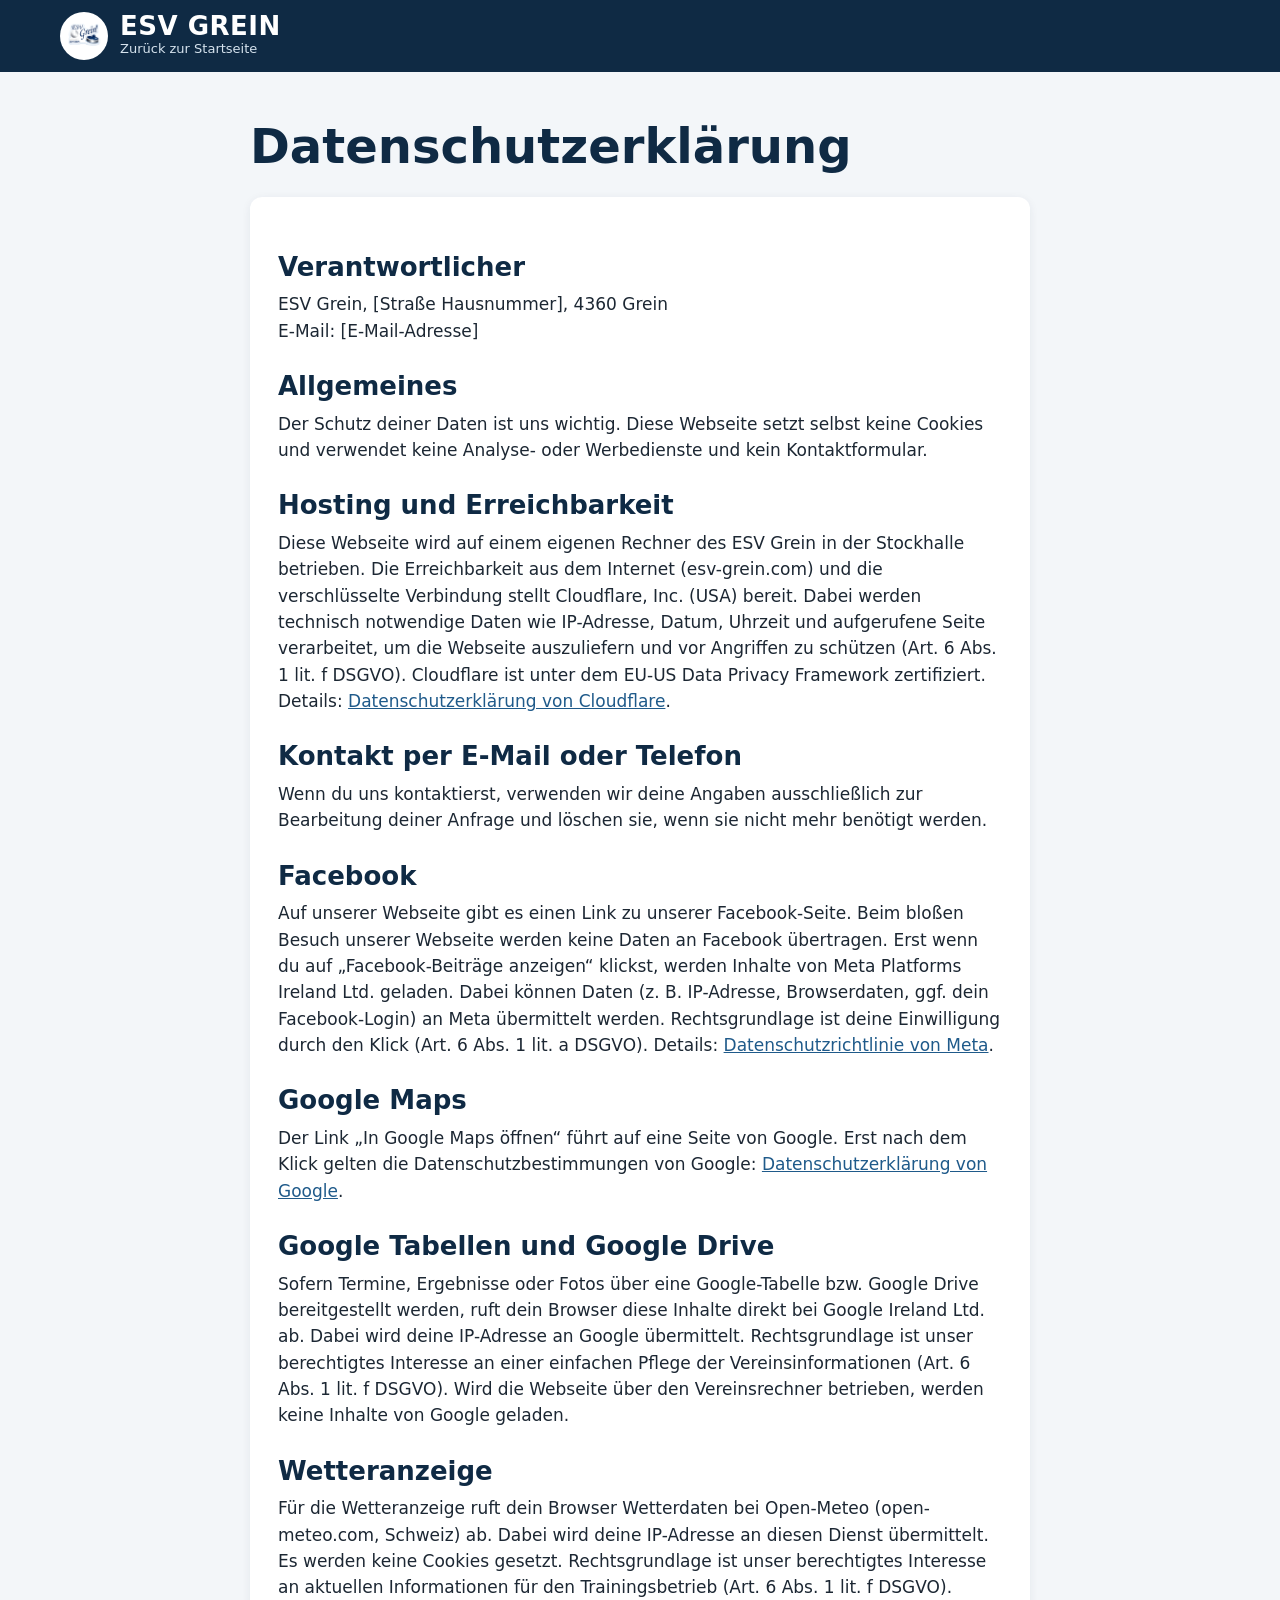
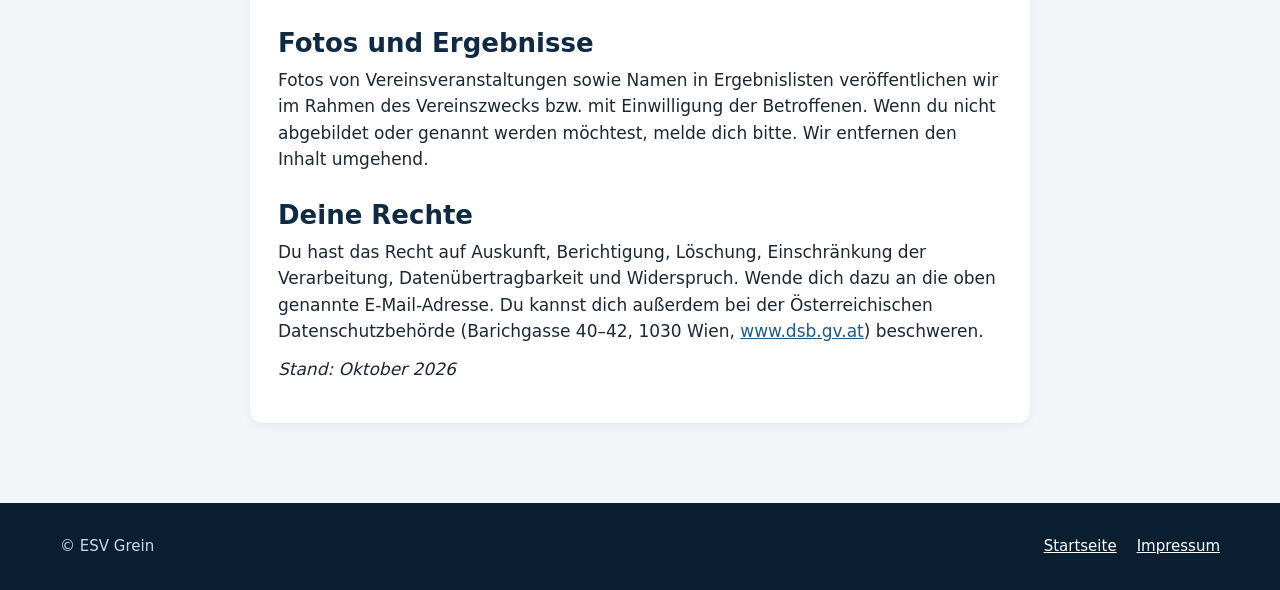
<file: datenschutz.html>
<!doctype html>
<html lang="de">
<head>
  <meta charset="utf-8">
  <meta name="viewport" content="width=device-width, initial-scale=1">
  <title>Datenschutz – ESV Grein</title>
  <meta name="robots" content="noindex">
  <link rel="icon" href="bilder/favicon.svg" type="image/svg+xml">
  <link rel="stylesheet" href="css/style.css">
</head>
<body>
<header class="kopf">
  <div class="wrap kopf__innen">
    <a class="marke" href="index.html">
      <img class="marke__logo" src="bilder/logo.png" alt="" onerror="this.remove()">
      <span class="marke__text"><span class="marke__name">ESV GREIN</span><span class="marke__sub">Zurück zur Startseite</span></span>
    </a>
  </div>
</header>

<main class="wrap text-seite">
  <h1>Datenschutzerklärung</h1>
  <div class="karte">
    <h2>Verantwortlicher</h2>
    <p>
      ESV Grein, [Straße Hausnummer], 4360 Grein<br>
      E-Mail: [E-Mail-Adresse]
    </p>

    <h2>Allgemeines</h2>
    <p>Der Schutz deiner Daten ist uns wichtig. Diese Webseite setzt selbst keine Cookies und verwendet keine Analyse- oder Werbedienste und kein Kontaktformular.</p>

    <h2>Hosting und Erreichbarkeit</h2>
    <p>Diese Webseite wird auf einem eigenen Rechner des ESV Grein in der Stockhalle betrieben. Die Erreichbarkeit aus dem Internet (esv-grein.com) und die verschlüsselte Verbindung stellt Cloudflare, Inc. (USA) bereit. Dabei werden technisch notwendige Daten wie IP-Adresse, Datum, Uhrzeit und aufgerufene Seite verarbeitet, um die Webseite auszuliefern und vor Angriffen zu schützen (Art. 6 Abs. 1 lit. f DSGVO). Cloudflare ist unter dem EU-US Data Privacy Framework zertifiziert. Details: <a href="https://www.cloudflare.com/de-de/privacypolicy/" target="_blank" rel="noopener">Datenschutzerklärung von Cloudflare</a>.</p>

    <h2>Kontakt per E-Mail oder Telefon</h2>
    <p>Wenn du uns kontaktierst, verwenden wir deine Angaben ausschließlich zur Bearbeitung deiner Anfrage und löschen sie, wenn sie nicht mehr benötigt werden.</p>

    <h2>Facebook</h2>
    <p>Auf unserer Webseite gibt es einen Link zu unserer Facebook-Seite. Beim bloßen Besuch unserer Webseite werden keine Daten an Facebook übertragen. Erst wenn du auf „Facebook-Beiträge anzeigen“ klickst, werden Inhalte von Meta Platforms Ireland Ltd. geladen. Dabei können Daten (z. B. IP-Adresse, Browserdaten, ggf. dein Facebook-Login) an Meta übermittelt werden. Rechtsgrundlage ist deine Einwilligung durch den Klick (Art. 6 Abs. 1 lit. a DSGVO). Details: <a href="https://www.facebook.com/privacy/policy/" target="_blank" rel="noopener">Datenschutzrichtlinie von Meta</a>.</p>

    <h2>Google Maps</h2>
    <p>Der Link „In Google Maps öffnen“ führt auf eine Seite von Google. Erst nach dem Klick gelten die Datenschutzbestimmungen von Google: <a href="https://policies.google.com/privacy?hl=de" target="_blank" rel="noopener">Datenschutzerklärung von Google</a>.</p>

    <h2>Google Tabellen und Google Drive</h2>
    <p>Sofern Termine, Ergebnisse oder Fotos über eine Google-Tabelle bzw. Google Drive bereitgestellt werden, ruft dein Browser diese Inhalte direkt bei Google Ireland Ltd. ab. Dabei wird deine IP-Adresse an Google übermittelt. Rechtsgrundlage ist unser berechtigtes Interesse an einer einfachen Pflege der Vereinsinformationen (Art. 6 Abs. 1 lit. f DSGVO). Wird die Webseite über den Vereinsrechner betrieben, werden keine Inhalte von Google geladen.</p>

    <h2>Wetteranzeige</h2>
    <p>Für die Wetteranzeige ruft dein Browser Wetterdaten bei Open-Meteo (open-meteo.com, Schweiz) ab. Dabei wird deine IP-Adresse an diesen Dienst übermittelt. Es werden keine Cookies gesetzt. Rechtsgrundlage ist unser berechtigtes Interesse an aktuellen Informationen für den Trainingsbetrieb (Art. 6 Abs. 1 lit. f DSGVO).</p>

    <h2>Fotos und Ergebnisse</h2>
    <p>Fotos von Vereinsveranstaltungen sowie Namen in Ergebnislisten veröffentlichen wir im Rahmen des Vereinszwecks bzw. mit Einwilligung der Betroffenen. Wenn du nicht abgebildet oder genannt werden möchtest, melde dich bitte. Wir entfernen den Inhalt umgehend.</p>

    <h2>Deine Rechte</h2>
    <p>Du hast das Recht auf Auskunft, Berichtigung, Löschung, Einschränkung der Verarbeitung, Datenübertragbarkeit und Widerspruch. Wende dich dazu an die oben genannte E-Mail-Adresse. Du kannst dich außerdem bei der Österreichischen Datenschutzbehörde (Barichgasse 40–42, 1030 Wien, <a href="https://www.dsb.gv.at" target="_blank" rel="noopener">www.dsb.gv.at</a>) beschweren.</p>

    <p><em>Stand: Oktober 2026</em></p>
  </div>
</main>

<footer class="fuss">
  <div class="wrap fuss__innen">
    <span>© ESV Grein</span>
    <nav aria-label="Rechtliches"><a href="index.html">Startseite</a><a href="impressum.html">Impressum</a></nav>
  </div>
</footer>
</body>
</html>
</file>
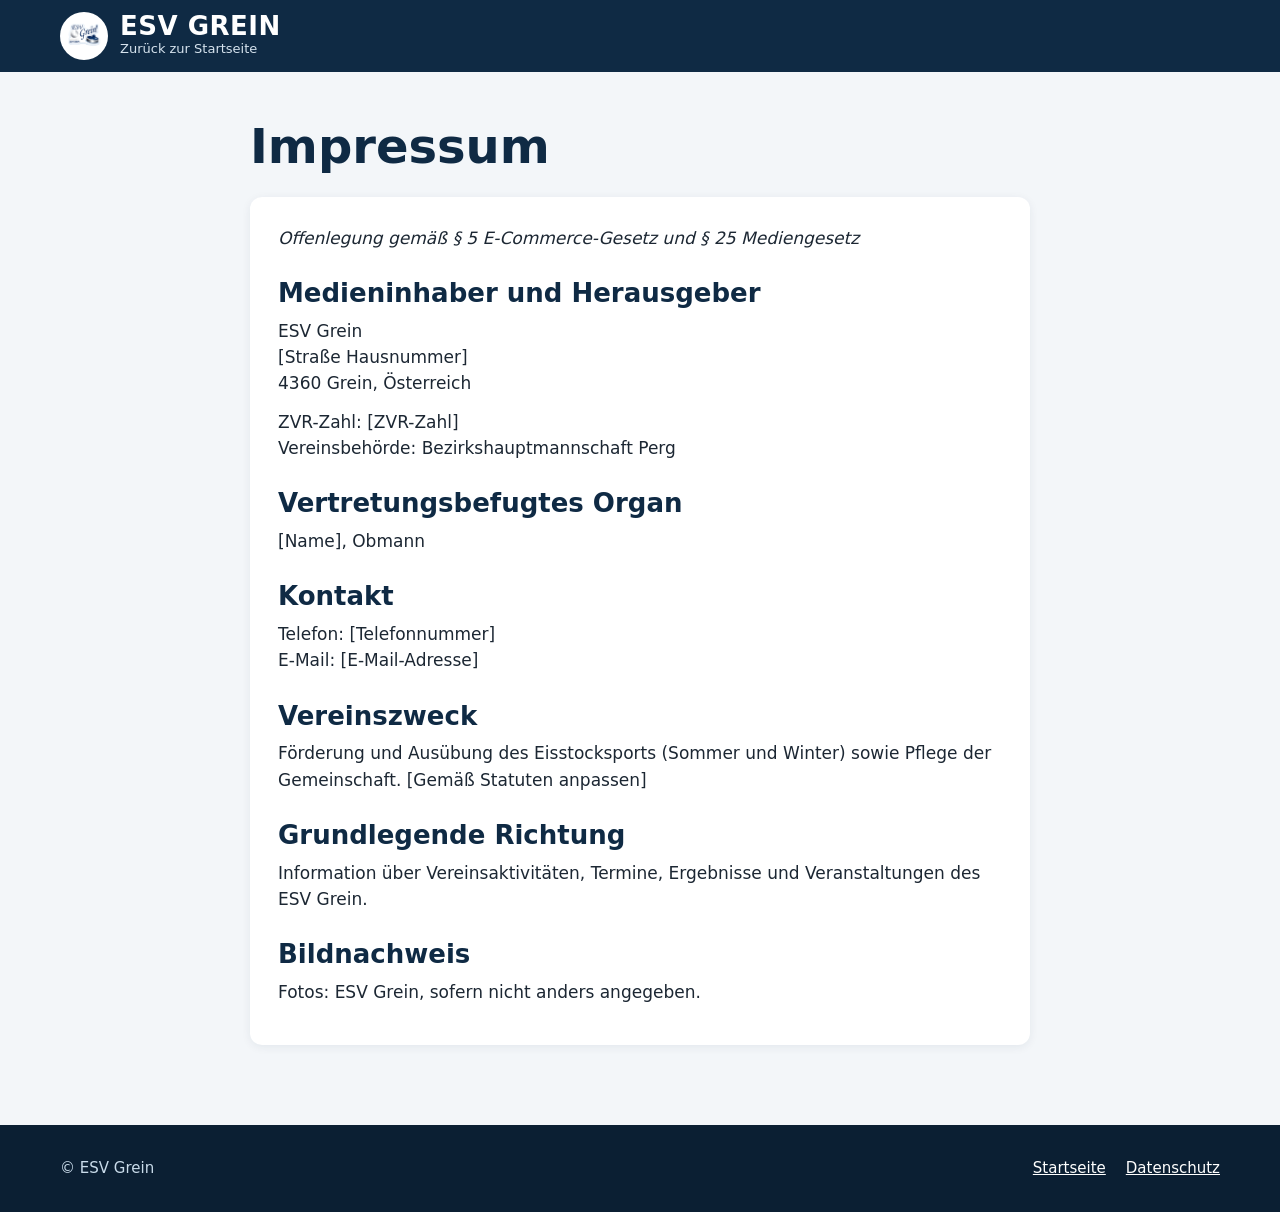
<file: impressum.html>
<!doctype html>
<html lang="de">
<head>
  <meta charset="utf-8">
  <meta name="viewport" content="width=device-width, initial-scale=1">
  <title>Impressum – ESV Grein</title>
  <meta name="robots" content="noindex">
  <link rel="icon" href="bilder/favicon.svg" type="image/svg+xml">
  <link rel="stylesheet" href="css/style.css">
</head>
<body>
<header class="kopf">
  <div class="wrap kopf__innen">
    <a class="marke" href="index.html">
      <img class="marke__logo" src="bilder/logo.png" alt="" onerror="this.remove()">
      <span class="marke__text"><span class="marke__name">ESV GREIN</span><span class="marke__sub">Zurück zur Startseite</span></span>
    </a>
  </div>
</header>

<main class="wrap text-seite">
  <h1>Impressum</h1>
  <div class="karte">
    <p><em>Offenlegung gemäß § 5 E-Commerce-Gesetz und § 25 Mediengesetz</em></p>

    <h2>Medieninhaber und Herausgeber</h2>
    <p>
      ESV Grein<br>
      [Straße Hausnummer]<br>
      4360 Grein, Österreich
    </p>
    <p>
      ZVR-Zahl: [ZVR-Zahl]<br>
      Vereinsbehörde: Bezirkshauptmannschaft Perg
    </p>

    <h2>Vertretungsbefugtes Organ</h2>
    <p>[Name], Obmann</p>

    <h2>Kontakt</h2>
    <p>
      Telefon: [Telefonnummer]<br>
      E-Mail: [E-Mail-Adresse]
    </p>

    <h2>Vereinszweck</h2>
    <p>Förderung und Ausübung des Eisstocksports (Sommer und Winter) sowie Pflege der Gemeinschaft. [Gemäß Statuten anpassen]</p>

    <h2>Grundlegende Richtung</h2>
    <p>Information über Vereinsaktivitäten, Termine, Ergebnisse und Veranstaltungen des ESV Grein.</p>

    <h2>Bildnachweis</h2>
    <p>Fotos: ESV Grein, sofern nicht anders angegeben.</p>
  </div>
</main>

<footer class="fuss">
  <div class="wrap fuss__innen">
    <span>© ESV Grein</span>
    <nav aria-label="Rechtliches"><a href="index.html">Startseite</a><a href="datenschutz.html">Datenschutz</a></nav>
  </div>
</footer>
</body>
</html>
</file>
<file: css/style.css>
/* =====================================================================
   ESV GREIN – Gestaltung
   Farben zentral hier ändern:
   ===================================================================== */
:root {
  --blau: #0F2A44;        /* Hauptfarbe (Kopf, Überschriften) */
  --blau-dunkel: #0B1F33; /* Fußzeile */
  --blau-mittel: #1F5A8A; /* Links, Beschriftungen */
  --blau-hell: #D6E3EE;   /* Text auf dunklem Grund */
  --akzent: #F2B544;      /* Knöpfe, Hervorhebungen */
  --grund: #F3F6F9;       /* Seitenhintergrund */
  --weiss: #FFFFFF;
  --text: #1C2733;
  --text-leise: #4A5868;
  --linie: #E1E7EE;
  --schatten: 0 2px 10px rgba(15, 42, 68, .07);
  --radius: 12px;
  --schrift: "Segoe UI", system-ui, -apple-system, Roboto, "Helvetica Neue", Arial, sans-serif;
  --schrift-titel: "Bahnschrift", "Barlow Condensed", "Arial Narrow", var(--schrift);
}

*, *::before, *::after { box-sizing: border-box; }
[hidden] { display: none !important; }
html { scroll-behavior: smooth; scroll-padding-top: 84px; }
body { margin: 0; font-family: var(--schrift); color: var(--text); background: var(--grund); line-height: 1.55; font-size: 17px; }
img { max-width: 100%; display: block; }
a { color: var(--blau-mittel); }
a:hover { color: var(--blau); }
h1, h2, h3 { font-family: var(--schrift-titel); line-height: 1.1; color: var(--blau); margin: 0; }
h2 { font-size: clamp(30px, 4vw, 40px); font-weight: 700; }
h3 { font-size: 22px; }
p { margin: 0 0 12px; }

.wrap { max-width: 1200px; margin: 0 auto; padding: 0 20px; }
.sr { position: absolute; width: 1px; height: 1px; overflow: hidden; clip: rect(0 0 0 0); }
.skip { position: absolute; left: -999px; top: 8px; background: var(--akzent); color: var(--blau); padding: 10px 14px; z-index: 100; }
.skip:focus { left: 8px; }
:focus-visible { outline: 3px solid var(--akzent); outline-offset: 2px; }

/* ---------- Kopfzeile ---------- */
.kopf { background: var(--blau); color: var(--weiss); position: sticky; top: 0; z-index: 50; }
.kopf__innen { display: flex; align-items: center; justify-content: space-between; gap: 16px; min-height: 72px; }
.marke { display: flex; align-items: center; gap: 12px; color: var(--weiss); text-decoration: none; }
.marke:hover { color: var(--weiss); }
.marke__logo { width: 48px; height: 48px; object-fit: contain; border-radius: 50%; background: var(--weiss); }
.marke__text { display: flex; flex-direction: column; }
.marke__name { font-family: var(--schrift-titel); font-weight: 700; font-size: 26px; letter-spacing: .5px; line-height: 1; }
.marke__sub { font-size: 13px; color: var(--blau-hell); }
.menue { display: flex; flex-wrap: wrap; gap: 4px; align-items: center; }
.menue a { color: var(--weiss); text-decoration: none; padding: 12px 14px; font-weight: 600; border-radius: 6px; }
.menue a:hover { background: rgba(255,255,255,.1); color: var(--weiss); }
.menue a.menue__cta { background: var(--akzent); color: var(--blau); padding: 12px 18px; }
.menue a.menue__cta:hover { background: #F6C766; color: var(--blau); }
.menuknopf { display: none; width: 48px; height: 48px; border: 0; background: transparent; color: var(--weiss); cursor: pointer; border-radius: 6px; }

@media (max-width: 820px) {
  .menuknopf { display: flex; align-items: center; justify-content: center; }
  .menue { display: none; position: absolute; left: 0; right: 0; top: 100%; background: var(--blau); flex-direction: column; align-items: stretch; padding: 8px 20px 20px; border-top: 1px solid rgba(255,255,255,.12); }
  .menue.offen { display: flex; }
  .menue a { padding: 14px 12px; }
  .menue a.menue__cta { text-align: center; margin-top: 8px; }
}

/* ---------- Info-Leiste: Datum, Uhrzeit, Wetter ---------- */
.infoleiste { background: #163756; color: #D6E3EE; font-size: 15px; }
.infoleiste__innen { display: flex; flex-wrap: wrap; justify-content: space-between; align-items: center; gap: 4px 16px; min-height: 40px; padding-top: 6px; padding-bottom: 6px; }
.infoleiste strong { color: #fff; }
.infoleiste__wetter { display: inline-flex; align-items: center; gap: 6px; color: #fff; }
.kachel--wetter { cursor: default; }
.kachel--wetter:hover { transform: none; }
.wetter-tag { display: grid; grid-template-columns: 30px 1fr auto; grid-template-rows: auto auto; column-gap: 10px; align-items: center; padding: 6px 0; border-top: 1px solid var(--linie); }
.wetter-tag:first-child { border-top: 0; }
.wetter-tag__icon { grid-row: 1 / span 2; color: var(--blau-mittel); display: flex; }
.wetter-tag__name { font-weight: 600; color: var(--text); }
.wetter-tag__temp { font-weight: 700; color: var(--blau); text-align: right; }
.wetter-tag__regen { grid-column: 2 / span 2; font-size: 13px; color: var(--text-leise); }

/* ---------- Startbereich ---------- */
.held {
  color: var(--weiss);
  background-color: var(--blau);
  background-image: linear-gradient(rgba(11, 31, 51, .78), rgba(11, 31, 51, .62)), url("../bilder/vereinsheim.jpg");
  background-size: cover;
  background-position: center 35%;
  padding: 72px 0 120px;
}
.held__innen { max-width: 1200px; }
.held h1 { color: var(--weiss); font-size: clamp(38px, 6vw, 66px); max-width: 760px; margin-bottom: 18px; }
.held__text { font-size: clamp(17px, 2vw, 20px); color: var(--blau-hell); max-width: 560px; margin-bottom: 26px; }
.eyebrow { font-size: 14px; font-weight: 700; letter-spacing: 2px; text-transform: uppercase; color: var(--akzent); margin-bottom: 14px; }

/* ---------- Knöpfe ---------- */
.knopfreihe { display: flex; flex-wrap: wrap; gap: 12px; }
.knopf { display: inline-flex; align-items: center; justify-content: center; min-height: 48px; padding: 12px 22px; border-radius: 8px; font-weight: 700; text-decoration: none; border: 2px solid transparent; cursor: pointer; font: inherit; font-weight: 700; }
.knopf--akzent { background: var(--akzent); color: var(--blau); }
.knopf--akzent:hover { background: #F6C766; color: var(--blau); }
.knopf--rand { border-color: #8FB3D1; color: var(--weiss); background: transparent; }
.knopf--rand:hover { background: rgba(255,255,255,.1); color: var(--weiss); }
.knopf--dunkel { background: var(--blau); color: var(--weiss); }
.knopf--dunkel:hover { background: var(--blau-mittel); color: var(--weiss); }
.knopf--fb { background: #1877F2; color: var(--weiss); }
.knopf--fb:hover { background: #0F63D1; color: var(--weiss); }
.knopf--hell { background: var(--weiss); color: var(--blau); border-color: #B9C7D5; }

/* ---------- Kacheln „Auf einen Blick“ ---------- */
.blick { display: grid; grid-template-columns: repeat(auto-fit, minmax(260px, 1fr)); gap: 20px; margin-top: -64px; position: relative; }
.kachel { background: var(--weiss); border-radius: var(--radius); padding: 24px; text-decoration: none; color: var(--text); box-shadow: 0 6px 22px rgba(15,42,68,.12); display: flex; flex-direction: column; gap: 6px; transition: transform .15s; }
.kachel:hover { transform: translateY(-2px); color: var(--text); }
.kachel__label { display: flex; align-items: center; gap: 8px; font-size: 13px; font-weight: 700; letter-spacing: 1px; text-transform: uppercase; color: var(--blau-mittel); }
.kachel__titel { font-family: var(--schrift-titel); font-weight: 700; font-size: 26px; color: var(--blau); line-height: 1.15; }
.kachel__text { color: var(--text-leise); font-size: 16px; }

/* ---------- Abschnitte ---------- */
.abschnitt { padding-top: 72px; }
.abschnitt__kopf { display: flex; flex-wrap: wrap; align-items: flex-end; justify-content: space-between; gap: 12px; margin-bottom: 20px; }
.hinweis { color: var(--text-leise); margin: 0; }
.karte { background: var(--weiss); border-radius: var(--radius); box-shadow: var(--schatten); }
.box { padding: 28px; display: flex; flex-direction: column; gap: 6px; align-items: flex-start; }
.box h2 { font-size: 32px; margin-bottom: 8px; }
.mit-icon { display: flex; align-items: center; gap: 10px; }
.leer { padding: 22px 20px; color: var(--text-leise); }

/* ---------- Termine ---------- */
.legende { display: flex; flex-wrap: wrap; gap: 8px; margin-bottom: 14px; }
.tag { display: inline-block; font-size: 14px; font-weight: 600; padding: 5px 12px; border-radius: 999px; white-space: nowrap; }
.tag--training { background: #E3EEF7; color: #1F5A8A; }
.tag--meisterschaft { background: #FCEBD2; color: #7A4A0C; }
.tag--turnier { background: #E2F2E6; color: #1E6B36; }
.tag--fest { background: #EFE6F7; color: #5B3A85; }
.liste { list-style: none; margin: 0; padding: 0; }
.termin { display: flex; align-items: center; gap: 20px; padding: 16px 20px; border-bottom: 1px solid var(--linie); flex-wrap: wrap; }
.termin:last-child { border-bottom: 0; }
.termin__datum { width: 64px; text-align: center; font-family: var(--schrift-titel); flex: none; }
.termin__tag { display: block; font-size: 30px; font-weight: 700; color: var(--blau); line-height: 1; }
.termin__monat { display: block; font-size: 14px; color: var(--text-leise); text-transform: uppercase; }
.termin__info { flex: 1 1 220px; min-width: 0; }
.termin__titel { font-weight: 700; font-size: 18px; }
.termin__ort { color: var(--text-leise); }
#googlekalender iframe { width: 100%; height: 600px; border: 0; border-radius: var(--radius); margin-top: 20px; background: var(--weiss); }

/* ---------- Ergebnisse ---------- */
.filter { display: flex; flex-wrap: wrap; gap: 8px; }
.filter button { font: inherit; font-weight: 600; min-height: 44px; padding: 8px 16px; border-radius: 8px; border: 1px solid #B9C7D5; background: var(--weiss); color: var(--text); cursor: pointer; }
.filter button[aria-pressed="true"] { background: var(--blau); border-color: var(--blau); color: var(--weiss); }
.tabellenbox { overflow-x: auto; position: relative; }
.tabelle { width: 100%; border-collapse: collapse; min-width: 640px; }
.tabelle th { text-align: left; background: #E8EEF4; color: var(--blau); padding: 14px 18px; font-size: 15px; }
.tabelle td { padding: 14px 18px; border-top: 1px solid var(--linie); vertical-align: top; }
.tabelle .ort { display: block; color: var(--text-leise); font-size: 14px; }
.platz { display: inline-flex; align-items: center; justify-content: center; min-width: 40px; height: 40px; padding: 0 8px; border-radius: 999px; font-family: var(--schrift-titel); font-weight: 700; font-size: 20px; background: #E8EEF4; color: var(--blau); }
.platz--1 { background: #F2B544; color: #3D2A00; }
.platz--2 { background: #D5DBE1; color: #1C2733; }
.platz--3 { background: #E3B48C; color: #3E2410; }
.platz__von { color: var(--text-leise); font-size: 14px; margin-left: 6px; }

/* ---------- Veranstaltungen & Vorstand ---------- */
.raster { display: grid; grid-template-columns: repeat(auto-fit, minmax(290px, 1fr)); gap: 20px; }
.raster--klein { grid-template-columns: repeat(auto-fit, minmax(200px, 1fr)); }
.raster--zwei { grid-template-columns: repeat(auto-fit, minmax(320px, 1fr)); }
.event { overflow: hidden; display: flex; flex-direction: column; }
.event__bild { height: 180px; width: 100%; object-fit: cover; background: #DCE6EF; }
.event__inhalt { padding: 20px; display: flex; flex-direction: column; gap: 8px; }
.event__datum { font-size: 14px; font-weight: 700; color: var(--blau-mittel); }
.event__text { color: var(--text-leise); margin: 0; }
.person { padding: 24px; text-align: center; }
.person__foto { width: 104px; height: 104px; border-radius: 50%; object-fit: cover; margin: 0 auto 14px; background: #DCE6EF; display: flex; align-items: center; justify-content: center; color: var(--blau-mittel); font-family: var(--schrift-titel); font-size: 34px; font-weight: 700; }
.person__name { font-weight: 700; font-size: 18px; }
.person__funktion { color: var(--blau-mittel); font-weight: 600; }

.banner { margin-top: 24px; background: var(--blau); color: var(--weiss); border-radius: var(--radius); padding: 28px; display: flex; flex-wrap: wrap; align-items: center; justify-content: space-between; gap: 18px; }
.banner h3 { color: var(--weiss); font-size: 30px; margin-bottom: 6px; }
.banner p { color: var(--blau-hell); margin: 0; }

/* ---------- Facebook-Bereich ---------- */
.fb-platzhalter { width: 100%; border: 2px dashed #B9C7D5; border-radius: 10px; padding: 18px; margin: 6px 0 14px; color: var(--text-leise); font-size: 15px; }
.fb-platzhalter p { margin-bottom: 10px; }
.fb-rahmen { width: 100%; max-width: 500px; height: 520px; border: 0; margin: 6px 0 14px; border-radius: 10px; }

/* ---------- Neuigkeiten ---------- */
.news { overflow: hidden; display: flex; flex-direction: column; }
.news--wichtig { box-shadow: 0 0 0 3px var(--akzent), var(--schatten); }
.news__bild { width: 100%; height: 190px; object-fit: cover; background: #DCE6EF; }
.news__inhalt { padding: 20px 22px 22px; display: flex; flex-direction: column; gap: 8px; align-items: flex-start; }
.news__datum { font-size: 14px; font-weight: 700; color: var(--blau-mittel); }
.news__text { margin: 0; color: var(--text); display: -webkit-box; -webkit-line-clamp: 5; -webkit-box-orient: vertical; overflow: hidden; white-space: pre-line; }
.news__text.offen { display: block; -webkit-line-clamp: unset; }
.link-knopf { font: inherit; font-weight: 700; color: var(--blau-mittel); background: none; border: 0; padding: 8px 0; cursor: pointer; text-decoration: underline; min-height: 40px; }

/* ---------- Kalender kompakt ---------- */
.kal-raster { display: grid; grid-template-columns: minmax(0, 1.2fr) minmax(0, 1fr); gap: 20px; align-items: start; }
.kal-liste, .kal-monat { padding: 20px 22px; }
.kal-liste h3, .kal-monat h3 { font-size: 22px; margin-bottom: 8px; }
.termin-kurz { display: grid; grid-template-columns: 92px minmax(0, 1fr) auto; gap: 12px; align-items: center; padding: 10px 0; border-top: 1px solid var(--linie); }
.termin-kurz:first-child { border-top: 0; }
.termin-kurz__datum { color: var(--blau); white-space: nowrap; }
.termin-kurz__info { display: flex; flex-direction: column; min-width: 0; }
.termin-kurz__titel { font-weight: 700; overflow: hidden; text-overflow: ellipsis; white-space: nowrap; }
.termin-kurz__ort { font-size: 14px; color: var(--text-leise); }
.kal-monat__kopf { display: flex; align-items: center; justify-content: space-between; margin-bottom: 6px; }
.kal-monat__kopf h3 { margin: 0; }
.kal-pfeil { width: 44px; height: 44px; border-radius: 50%; border: 1px solid #C9D4DF; background: var(--weiss); color: var(--blau); display: flex; align-items: center; justify-content: center; cursor: pointer; }
.kal-pfeil:hover { background: #E8EEF4; }
.kal-gitter { display: grid; grid-template-columns: repeat(7, minmax(0, 1fr)); gap: 3px; }
.kal-wt { text-align: center; font-size: 12px; font-weight: 700; color: var(--text-leise); padding: 4px 0; }
.kal-tagknopf { font: inherit; aspect-ratio: 1 / 1; min-height: 40px; border: 0; border-radius: 8px; background: transparent; color: var(--text); cursor: pointer; display: flex; flex-direction: column; align-items: center; justify-content: center; gap: 2px; padding: 2px; }
.kal-tagknopf:hover { background: #E8EEF4; }
.kal-tagknopf.kal-vorbei { color: #8B97A3; }
.kal-tagknopf.kal-sonder span:first-child { font-weight: 800; }
.kal-tagknopf.kal-heute { box-shadow: inset 0 0 0 2px var(--akzent); font-weight: 700; }
.kal-tagknopf.kal-gewaehlt { background: var(--blau); color: var(--weiss); }
.kal-punkte { display: flex; gap: 3px; min-height: 7px; }
.punkt { display: inline-block; width: 7px; height: 7px; border-radius: 50%; flex: none; }
.punkt--training { background: #4F8FC6; }
.punkt--meisterschaft { background: #D9822B; }
.punkt--turnier { background: #2E9150; }
.punkt--fest { background: #8A5CC2; }
.kal-gewaehlt .punkt { box-shadow: 0 0 0 1.5px #fff; }
.legende--klein { display: flex; flex-wrap: wrap; gap: 4px 14px; font-size: 13px; color: var(--text-leise); margin: 10px 0 0; }
.legende--klein span { display: inline-flex; align-items: center; gap: 6px; }
.kal-tag { border-top: 1px solid var(--linie); margin-top: 12px; padding-top: 12px; }
.kal-tag h4 { margin: 0 0 6px; font-size: 16px; color: var(--blau); }
.kal-tag__liste { list-style: none; margin: 0; padding: 0; display: flex; flex-direction: column; gap: 6px; }
.kal-tag__liste li { display: flex; align-items: baseline; gap: 8px; }
.leise-text { color: var(--text-leise); margin: 0; }
@media (max-width: 860px) { .kal-raster { grid-template-columns: minmax(0, 1fr); } }
@media (max-width: 560px) {
  .termin-kurz { grid-template-columns: 78px minmax(0, 1fr); }
  .termin-kurz .tag { grid-column: 2; justify-self: start; }
}

/* ---------- Kontakt mit Probetraining ---------- */
.raster--drei { grid-template-columns: repeat(auto-fit, minmax(300px, 1fr)); }
.box--akzent { box-shadow: 0 0 0 3px var(--akzent), var(--schatten); }

/* ---------- Infoleiste rechts / Verwaltung ---------- */
.infoleiste__rechts { display: inline-flex; flex-wrap: wrap; align-items: center; gap: 6px 16px; }
.infoleiste__verwaltung { display: inline-flex; align-items: center; gap: 6px; color: var(--blau); background: var(--akzent); text-decoration: none; font-weight: 700; padding: 5px 12px; border-radius: 999px; font-size: 14px; }
.infoleiste__verwaltung:hover { color: var(--blau); background: #F6C766; }

/* ---------- Fotos ---------- */
.hinweis-link { font-weight: 600; padding: 10px 0; }
.galerie { display: flex; flex-direction: column; gap: 28px; }
.album { padding: 22px; }
.album__kopf { display: flex; flex-wrap: wrap; align-items: baseline; justify-content: space-between; gap: 6px 16px; margin-bottom: 14px; }
.album__kopf h3 { font-size: 24px; }
.album__datum { color: var(--text-leise); font-size: 15px; }
.album__raster { display: grid; grid-template-columns: repeat(auto-fill, minmax(170px, 1fr)); gap: 8px; }
.foto { position: relative; display: block; padding: 0; border: 0; background: #DCE6EF; border-radius: 8px; overflow: hidden; aspect-ratio: 4 / 3; cursor: zoom-in; }
.foto img { width: 100%; height: 100%; object-fit: cover; transition: transform .25s; }
.foto:hover img { transform: scale(1.04); }
.foto--mehr::after { content: attr(data-mehr); position: absolute; inset: 0; display: flex; align-items: center; justify-content: center; background: rgba(11,31,51,.62); color: #fff; font-family: var(--schrift-titel); font-size: 30px; font-weight: 700; }
.album__fuss { margin-top: 12px; display: flex; flex-wrap: wrap; gap: 8px 20px; }
.album__fuss a, .album__fuss button { font: inherit; font-weight: 600; color: var(--blau-mittel); background: none; border: 0; padding: 8px 0; cursor: pointer; text-decoration: underline; }
.mehr { text-align: center; margin-top: 20px; }
.galerie-leer { padding: 28px; text-align: center; color: var(--text-leise); }
.galerie-leer .knopf { margin-top: 12px; }

.lightbox { padding: 0; border: 0; width: 100vw; height: 100vh; max-width: none; max-height: none; background: rgba(8, 18, 30, .96); color: #fff; }
.lightbox::backdrop { background: rgba(8, 18, 30, .9); }
.lightbox__figur { margin: 0; height: 100%; display: flex; flex-direction: column; align-items: center; justify-content: center; padding: 56px 72px 24px; box-sizing: border-box; gap: 12px; }
.lightbox__figur img { max-width: 100%; max-height: calc(100% - 48px); object-fit: contain; border-radius: 4px; }
.lightbox__figur figcaption { color: #D6E3EE; text-align: center; min-height: 24px; }
.lb-knopf { position: absolute; width: 52px; height: 52px; border-radius: 50%; border: 0; background: rgba(255,255,255,.12); color: #fff; display: flex; align-items: center; justify-content: center; cursor: pointer; }
.lb-knopf:hover { background: rgba(255,255,255,.24); }
.lb-zu { top: 14px; right: 14px; }
.lb-zurueck { left: 14px; top: 50%; transform: translateY(-50%); }
.lb-weiter { right: 14px; top: 50%; transform: translateY(-50%); }
.lb-zaehler { position: absolute; top: 26px; left: 20px; color: #C9DBEA; font-size: 15px; }
@media (max-width: 600px) {
  .album { padding: 16px; }
  .album__raster { grid-template-columns: repeat(2, minmax(0, 1fr)); gap: 6px; }
  .lightbox__figur { padding: 64px 8px 84px; }
  .lb-zurueck, .lb-weiter { top: auto; bottom: 16px; transform: none; }
  .lb-zurueck { left: calc(50% - 64px); } .lb-weiter { right: calc(50% - 64px); }
}

/* ---------- Fußzeile ---------- */
.fuss { background: var(--blau-dunkel); color: #C9DBEA; margin-top: 80px; }
.fuss__innen { display: flex; flex-wrap: wrap; justify-content: space-between; align-items: center; gap: 12px; padding-top: 24px; padding-bottom: 24px; font-size: 15px; }
.fuss nav { display: flex; flex-wrap: wrap; gap: 4px 20px; }
.fuss a { color: var(--weiss); padding: 8px 0; display: inline-block; }

/* ---------- Unterseiten (Impressum, Datenschutz) ---------- */
.text-seite { max-width: 820px; padding-top: 48px; }
.text-seite h1 { font-size: clamp(34px, 5vw, 48px); margin-bottom: 24px; }
.text-seite h2 { font-size: 26px; margin: 28px 0 10px; }
.text-seite .karte { padding: 28px; }

@media (max-width: 600px) {
  /* Ergebnistabelle am Handy als Karten */
  .tabelle { min-width: 0; }
  .tabelle thead { display: none; }
  .tabelle tr { display: grid; grid-template-columns: auto 1fr; gap: 4px 14px; padding: 16px; border-top: 1px solid var(--linie); }
  .tabelle tr:first-child { border-top: 0; }
  .tabelle td { border: 0; padding: 0; }
  .tabelle td:nth-child(4) { grid-row: 1 / span 4; grid-column: 1; align-self: start; }
  .tabelle td:nth-child(4) .platz { min-width: 52px; height: 52px; font-size: 24px; }
  .tabelle td:nth-child(4) .platz__von { display: block; margin: 4px 0 0; text-align: center; }
  .tabelle td:not(:nth-child(4)) { grid-column: 2; }
  .tabelle td:nth-child(1) { font-size: 14px; color: var(--text-leise); }
  .tabelle td:nth-child(3)::before { content: "Mannschaft: "; color: var(--text-leise); }
  .tabelle td:nth-child(5):not(:empty)::before { content: "Punkte: "; color: var(--text-leise); }
  .tabelle td:nth-child(6):empty { display: none; }
}

@media (max-width: 560px) {
  body { font-size: 16px; }
  .held { padding: 48px 0 104px; }
  .knopfreihe .knopf { flex: 1 1 100%; }
  .abschnitt { padding-top: 56px; }
  .termin { gap: 14px; padding: 14px 16px; }
  .box { padding: 22px; }
  .raster--klein { grid-template-columns: repeat(2, minmax(0, 1fr)); gap: 12px; }
  .person { padding: 18px 12px; }
  .person__foto { width: 80px; height: 80px; font-size: 26px; }
}

@media print {
  .kopf, .menuknopf, .fuss, #fb-bereich, .knopf { display: none !important; }
  .held { background: none; color: var(--text); padding: 0; }
  .held h1, .held__text { color: var(--text); }
}

/* ---------- Präsentation (V2.2) ---------- */
.vorschau-band { background: #8A5A00; color: #fff; text-align: center; padding: 8px 16px; font-size: 15px; letter-spacing: .2px; }
.vorschau-band strong { text-transform: uppercase; letter-spacing: 1px; margin-right: 4px; }
.handy-knopf { position: fixed; right: 18px; bottom: 18px; z-index: 60; display: inline-flex; align-items: center; gap: 8px; font: inherit; font-weight: 700; padding: 12px 18px; min-height: 48px; border-radius: 999px; border: 0; background: var(--blau); color: #fff; box-shadow: 0 8px 24px rgba(0,0,0,.25); cursor: pointer; }
.handy-knopf:hover { background: var(--blau-mittel); }
.handy-dialog { border: 0; border-radius: 16px; padding: 28px; max-width: 420px; width: calc(100% - 32px); text-align: center; box-shadow: 0 20px 60px rgba(0,0,0,.35); }
.handy-dialog::backdrop { background: rgba(11,31,51,.7); }
.handy-dialog h2 { font-size: 28px; margin-bottom: 8px; }
.handy-qr { width: 260px; height: 260px; margin: 12px auto; }
.handy-qr svg { width: 100%; height: 100%; display: block; }
.handy-adresse { font-family: ui-monospace, Consolas, monospace; font-size: 18px; font-weight: 700; color: var(--blau); }
@media print { .vorschau-band, .handy-knopf { display: none !important; } }
</file>
